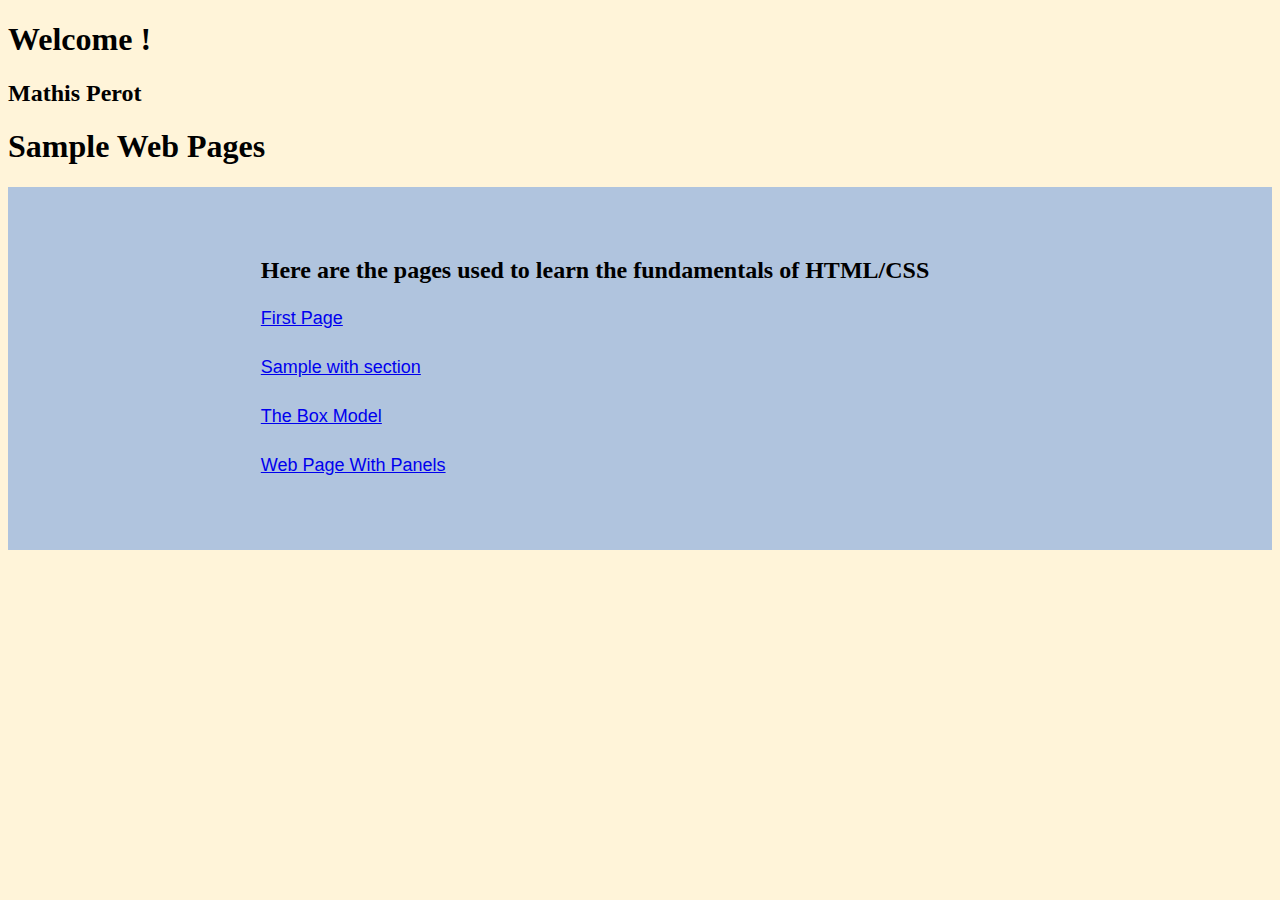
<file: index.html>
<!DOCTYPE html>
<html lang="en">
    <head>
        <meta charset="UTF-8">
        <meta http-equiv="X-UA-Compatible" content="IE=edge">
        <meta name="viewport" content="width=device-width,initial-scale=1.0">
        <title>Mary Smith | Home Page</title>
        <meta name="description" content="Welcome to my website that showcases some of my digital creations.">
        <link rel="stylesheet" href="assets/css/global.css">

    </head>

    <body>
        <header>
            <h1>Welcome !</h1>
            <h2>Mathis Perot</h2>
        </header>
        <main>
            <h1>Sample Web Pages</h1>

            <section id="tutorial">
                
                <h2>Here are the pages used to learn the fundamentals of HTML/CSS </h2>
                
                <div id="tuto_links">
                    <p><a href="exercises/page-1.html" class="red_link">First Page</a></p>
                    <p><a href="exercises/page-2.html" class="red_link">Sample with section</a></p>
                    <p><a href="exercises/page-4.html">The Box Model</a></p>
                    <p><a href="exercises/page-5.html">Web Page With Panels</a></p>
                </div>
            </section>

            
        </main>

    </body>

</html>
</file>
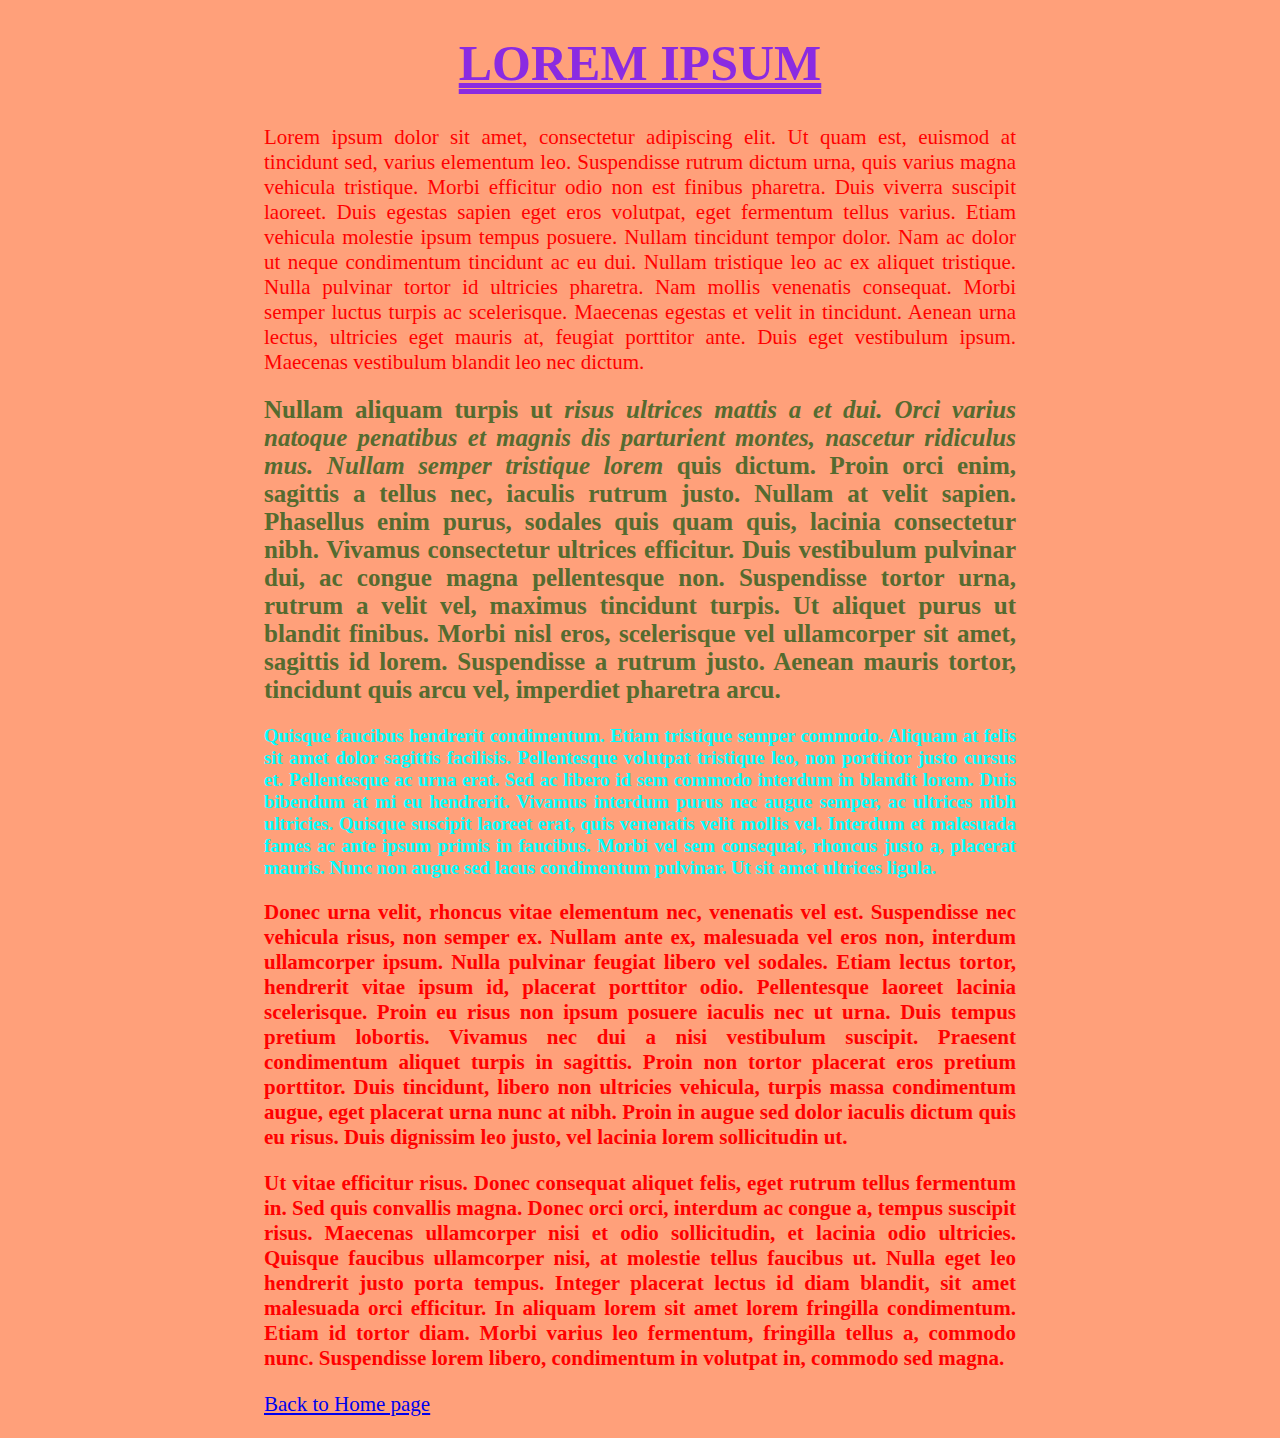
<file: exercises/page-1.html>
<!DOCTYPE html>
<html lang="en">
    <head>
        <meta charset="UTF-8">
        <meta http-equiv="X-UA-Compatible" content="IE=edge">
        <meta name="viewport" content="width=device-width,initial-scale=1.0">
        <title>page-1</title>
        <link rel="stylesheet" href="assets/css/style-1.css">

    </head>

    <body>
        <h1 class="title">LOREM IPSUM</h1>

        <p>
        Lorem ipsum dolor sit amet, consectetur adipiscing elit. Ut quam est, euismod at tincidunt sed, varius elementum leo. Suspendisse rutrum dictum urna,
        quis varius magna vehicula tristique. Morbi efficitur odio non est finibus pharetra. Duis viverra suscipit laoreet. Duis egestas sapien eget eros volutpat,
        eget fermentum tellus varius. Etiam vehicula molestie ipsum tempus posuere. Nullam tincidunt tempor dolor. Nam ac dolor ut neque condimentum tincidunt ac eu
        dui. Nullam tristique leo ac ex aliquet tristique. Nulla pulvinar tortor id ultricies pharetra. Nam mollis venenatis consequat. Morbi semper luctus turpis ac
        scelerisque. Maecenas egestas et velit in tincidunt. Aenean urna lectus, ultricies eget mauris at, feugiat porttitor ante. Duis eget vestibulum ipsum.
        Maecenas vestibulum blandit leo nec dictum.
        </p>

        <h2 class="title" id="subtitle" >
        Nullam aliquam turpis ut <i> risus ultrices mattis a et dui. Orci varius natoque penatibus et magnis dis parturient montes, nascetur ridiculus mus. 
        Nullam semper tristique lorem</i> quis dictum. Proin orci enim, sagittis a tellus nec, iaculis rutrum justo. Nullam at velit sapien. Phasellus enim purus, 
        sodales quis quam quis, lacinia consectetur nibh. Vivamus consectetur ultrices efficitur. Duis vestibulum pulvinar dui, ac congue magna pellentesque non. 
        Suspendisse tortor urna, rutrum a velit vel, maximus tincidunt turpis. Ut aliquet purus ut blandit finibus. Morbi nisl eros, scelerisque vel ullamcorper sit 
        amet, sagittis id lorem. Suspendisse a rutrum justo. Aenean mauris tortor, tincidunt quis arcu vel, imperdiet pharetra arcu.
        </h2>

        <h3>
        Quisque faucibus hendrerit condimentum. Etiam tristique semper commodo. Aliquam at felis sit amet dolor sagittis facilisis. Pellentesque volutpat tristique leo, 
        non porttitor justo cursus et. Pellentesque ac urna erat. Sed ac libero id sem commodo interdum in blandit lorem. Duis bibendum at mi eu hendrerit. Vivamus 
        interdum purus nec augue semper, ac ultrices nibh ultricies. Quisque suscipit laoreet erat, quis venenatis velit mollis vel. Interdum et malesuada fames ac ante 
        ipsum primis in faucibus. Morbi vel sem consequat, rhoncus justo a, placerat mauris. Nunc non augue sed lacus condimentum pulvinar. Ut sit amet ultrices ligula.
        </h3>
        
        <b>
        <p>
        Donec urna velit, rhoncus vitae elementum nec, venenatis vel est. Suspendisse nec vehicula risus, non semper ex. Nullam ante ex, malesuada vel eros non,
        interdum ullamcorper ipsum. Nulla pulvinar feugiat libero vel sodales. Etiam lectus tortor, hendrerit vitae ipsum id, placerat porttitor odio. Pellentesque 
        laoreet lacinia scelerisque. Proin eu risus non ipsum posuere iaculis nec ut urna. Duis tempus pretium lobortis. Vivamus nec dui a nisi vestibulum suscipit. 
        Praesent condimentum aliquet turpis in sagittis. Proin non tortor placerat eros pretium porttitor. Duis tincidunt, libero non ultricies vehicula, turpis massa 
        condimentum augue, eget placerat urna nunc at nibh. Proin in augue sed dolor iaculis dictum quis eu risus. Duis dignissim leo justo, vel lacinia lorem 
        sollicitudin ut.
        </p>

        <p>
        Ut vitae efficitur risus. Donec consequat aliquet felis, eget rutrum tellus fermentum in. Sed quis convallis magna. Donec orci orci, interdum ac congue a, 
        tempus suscipit risus. Maecenas ullamcorper nisi et odio sollicitudin, et lacinia odio ultricies. Quisque faucibus ullamcorper nisi, at molestie tellus 
        faucibus ut. Nulla eget leo hendrerit justo porta tempus. Integer placerat lectus id diam blandit, sit amet malesuada orci efficitur. In aliquam lorem sit amet 
        lorem fringilla condimentum. Etiam id tortor diam. Morbi varius leo fermentum, fringilla tellus a, commodo nunc. Suspendisse lorem libero, condimentum in 
        volutpat in, commodo sed magna. 
        </p>
        </b>

        <p><a href="../index.html">Back to Home page</a></p>
    </body>

</html>
</file>
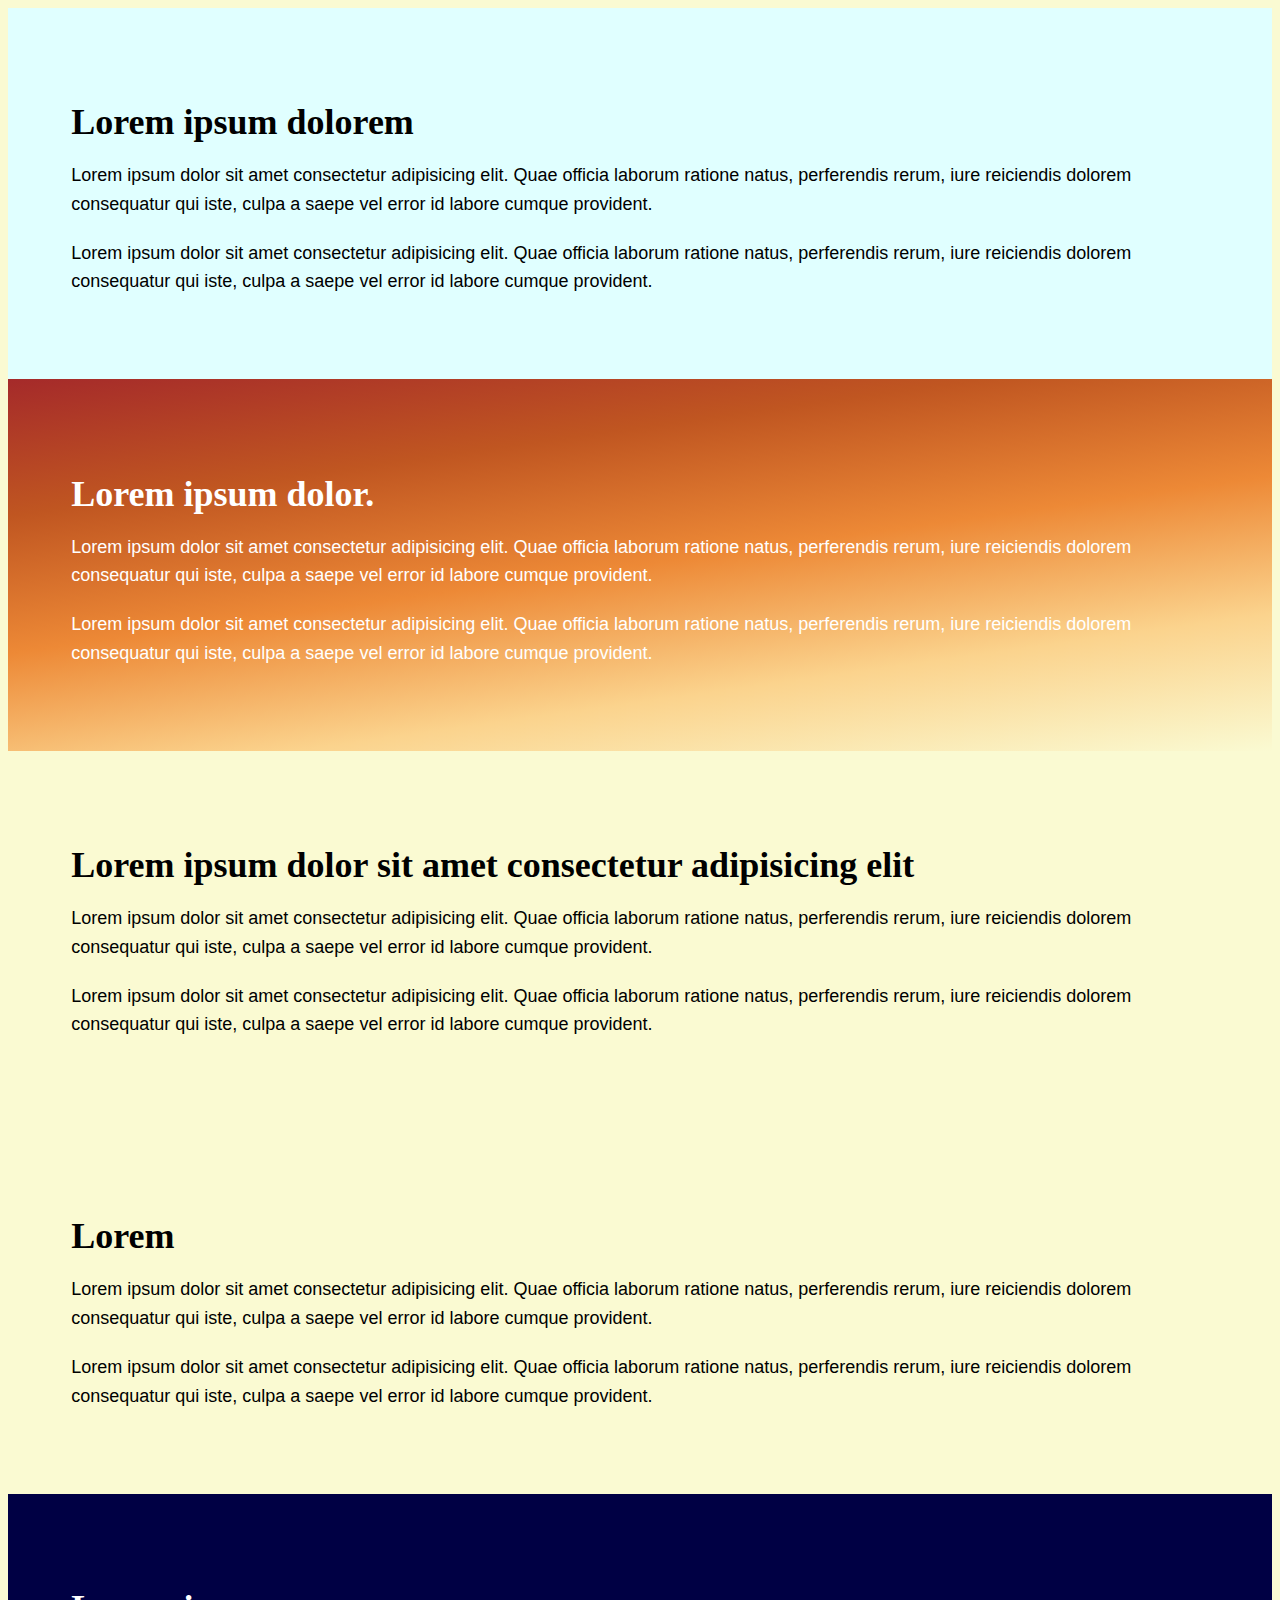
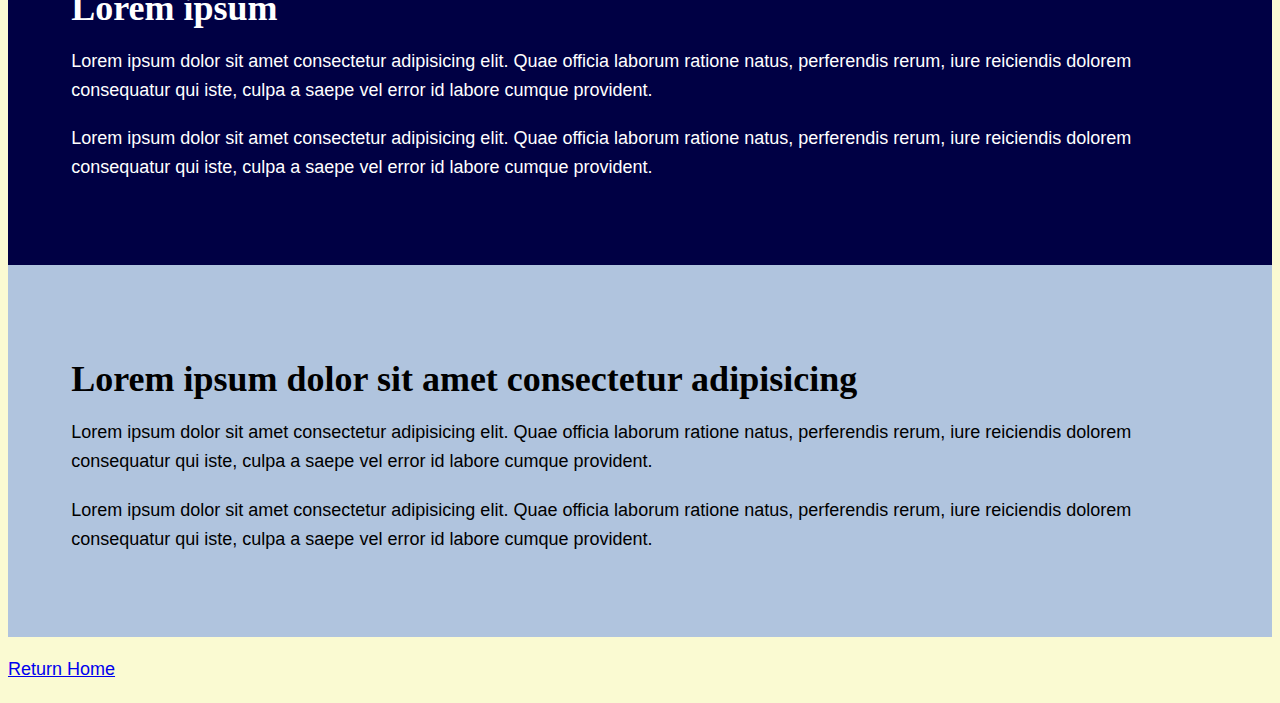
<file: exercises/page-2.html>
<!DOCTYPE html>
<html lang="en">
<head>
    <meta charset="UTF-8">
    <meta http-equiv="X-UA-Compatible" content="IE=edge">
    <meta name="viewport" content="width=device-width, initial-scale=1.0">
    <title>Sample web page with sections</title>
    <meta name="description" content="A sample web page with multiple sections.">
    <link rel="stylesheet" href="assets/css/style-2.css">
</head>
<body>
    <nav></nav>
    <header></header>
    <main>
        <section class="Sec1">
            <h2>
                Lorem ipsum dolorem
            </h2>
            <p>
                Lorem ipsum dolor sit amet consectetur adipisicing elit. Quae officia laborum ratione natus, perferendis rerum, iure reiciendis dolorem consequatur qui     iste, culpa a saepe vel error id labore cumque provident.
            </p>

            <p>
                Lorem ipsum dolor sit amet consectetur adipisicing elit. Quae officia laborum ratione natus, perferendis rerum, iure reiciendis dolorem consequatur qui iste, culpa a saepe vel error id labore cumque provident.
            </p>
        </section>

        <section class="Sec2">
            <h2>
                Lorem ipsum dolor.
            </h2>
            <p>
                Lorem ipsum dolor sit amet consectetur adipisicing elit. Quae officia laborum ratione natus, perferendis rerum, iure reiciendis dolorem consequatur qui     iste, culpa a saepe vel error id labore cumque provident.
            </p>

            <p>
                Lorem ipsum dolor sit amet consectetur adipisicing elit. Quae officia laborum ratione natus, perferendis rerum, iure reiciendis dolorem consequatur qui iste, culpa a saepe vel error id labore cumque provident.
            </p>
        </section>

        <section class="Sec3">
            <h2>
                Lorem ipsum dolor sit amet consectetur adipisicing elit
            </h2>
            <p>
                Lorem ipsum dolor sit amet consectetur adipisicing elit. Quae officia laborum ratione natus, perferendis rerum, iure reiciendis dolorem consequatur qui     iste, culpa a saepe vel error id labore cumque provident.
            </p>

            <p>
                Lorem ipsum dolor sit amet consectetur adipisicing elit. Quae officia laborum ratione natus, perferendis rerum, iure reiciendis dolorem consequatur qui iste, culpa a saepe vel error id labore cumque provident.
            </p>
        </section>

        <section class="Sec4">
            <h2>
                Lorem
            </h2>
            <p>
                Lorem ipsum dolor sit amet consectetur adipisicing elit. Quae officia laborum ratione natus, perferendis rerum, iure reiciendis dolorem consequatur qui     iste, culpa a saepe vel error id labore cumque provident.
            </p>

            <p>
                Lorem ipsum dolor sit amet consectetur adipisicing elit. Quae officia laborum ratione natus, perferendis rerum, iure reiciendis dolorem consequatur qui iste, culpa a saepe vel error id labore cumque provident.
            </p>
        </section>

        <section class="Sec5">
            <h2>
                Lorem ipsum
            </h2>
            <p>
                Lorem ipsum dolor sit amet consectetur adipisicing elit. Quae officia laborum ratione natus, perferendis rerum, iure reiciendis dolorem consequatur qui     iste, culpa a saepe vel error id labore cumque provident.
            </p>

            <p>
                Lorem ipsum dolor sit amet consectetur adipisicing elit. Quae officia laborum ratione natus, perferendis rerum, iure reiciendis dolorem consequatur qui iste, culpa a saepe vel error id labore cumque provident.
            </p>
        </section>

        <section class="Sec6">
            <h2>
                Lorem ipsum dolor sit amet consectetur adipisicing
            </h2>
            <p>
                Lorem ipsum dolor sit amet consectetur adipisicing elit. Quae officia laborum ratione natus, perferendis rerum, iure reiciendis dolorem consequatur qui     iste, culpa a saepe vel error id labore cumque provident.
            </p>

            <p>
                Lorem ipsum dolor sit amet consectetur adipisicing elit. Quae officia laborum ratione natus, perferendis rerum, iure reiciendis dolorem consequatur qui iste, culpa a saepe vel error id labore cumque provident.
            </p>
        </section>
    </main>

    <p><a href="../index.html">Return Home</a></p>
</body>
</html>
</file>
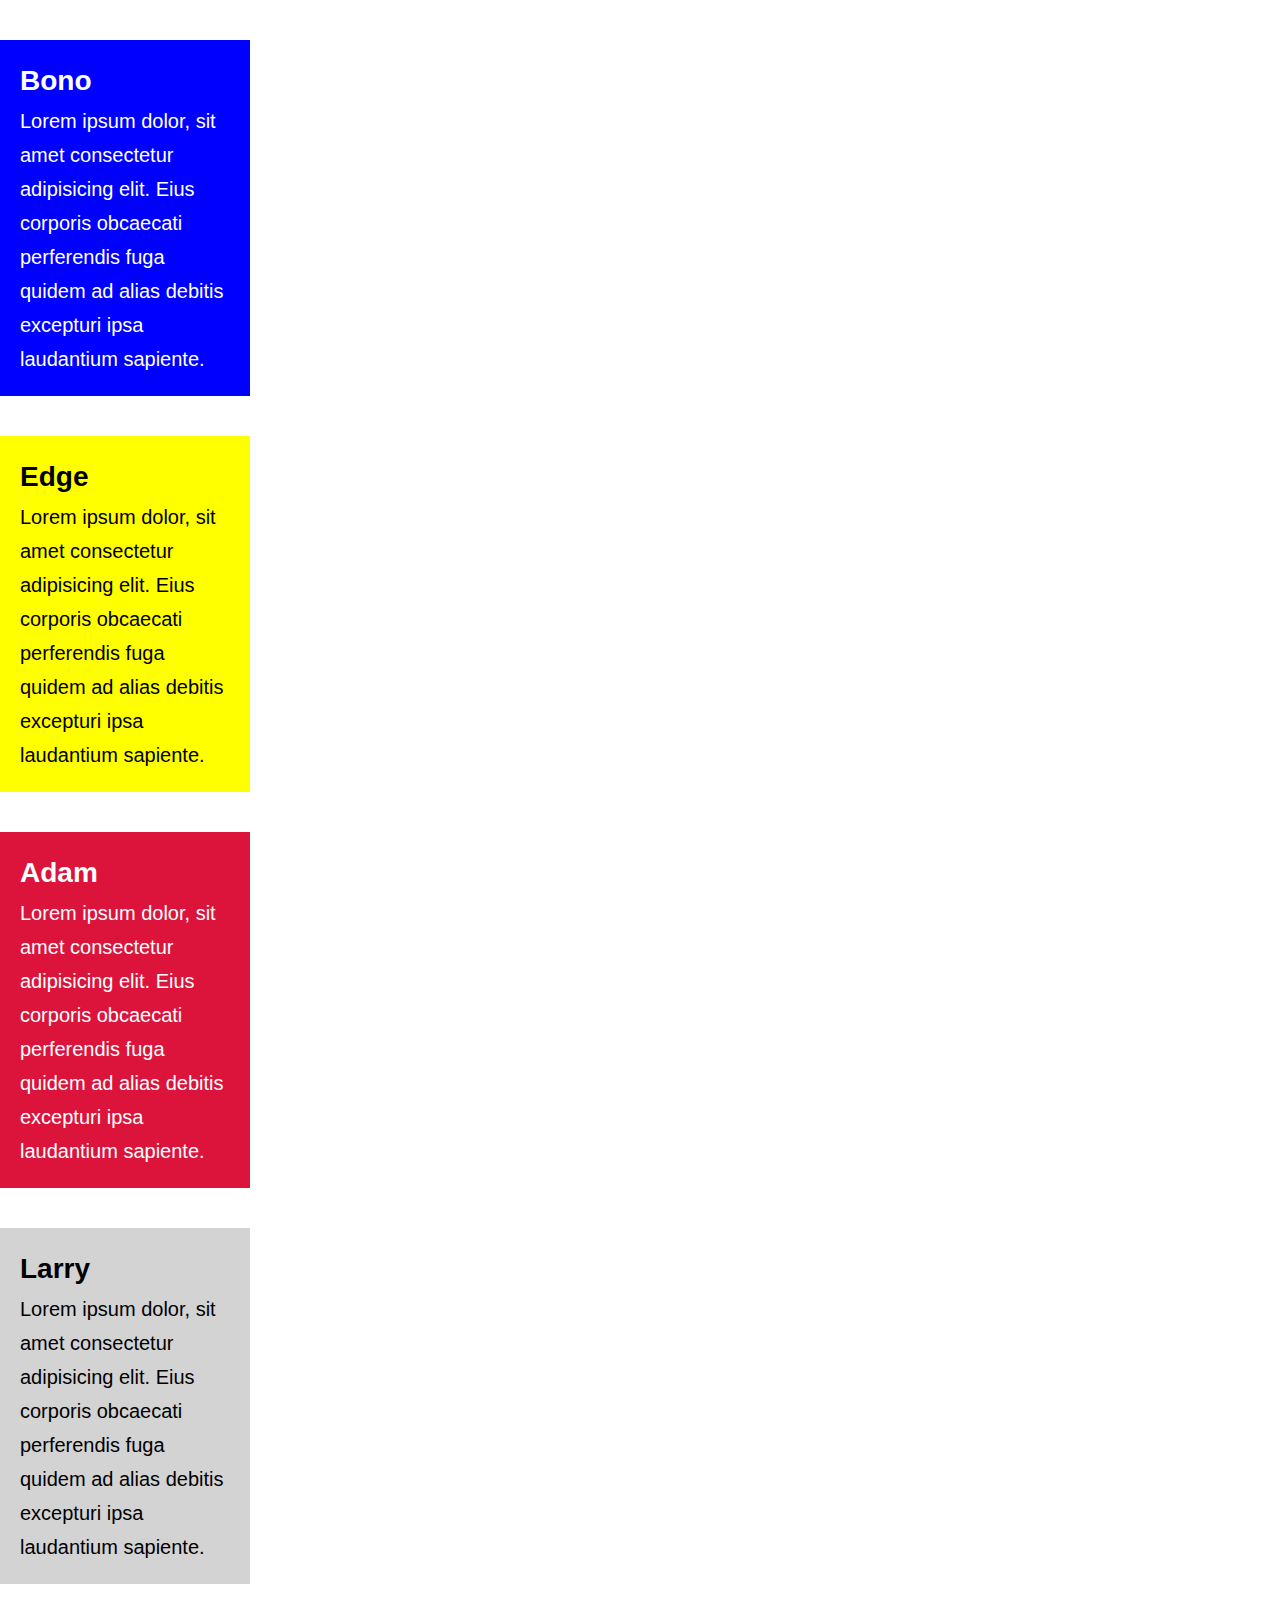
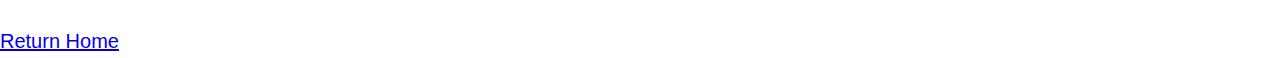
<file: exercises/page-4.html>
<!DOCTYPE html>
<html lang="en"><head>
<meta http-equiv="content-type" content="text/html; charset=UTF-8">
    <meta charset="UTF-8">
    <meta name="viewport" content="width=device-width, initial-scale=1.0">

    <title>The HTML box model with div elements</title>
    <meta name="description" content="A web page for exploring the HTML box model and in particular the properties of the div tag that can sub-divide elements into rectangular boxes.">

    <!-- Google Fonts -->
    <link rel="preconnect" href="https://fonts.gstatic.com/">
    <link href="assets/css/style-4.css" rel="stylesheet">

</head>


<body>

    <div class="bono">
        <h3>Bono</h3>
        <p>Lorem ipsum dolor, sit amet consectetur adipisicing elit. Eius corporis obcaecati perferendis fuga quidem ad alias debitis excepturi ipsa laudantium sapiente.</p>
    </div>
    
    <div class="edge">
        <h3>Edge</h3>
        <p>Lorem ipsum dolor, sit amet consectetur adipisicing elit. Eius corporis obcaecati perferendis fuga quidem ad alias debitis excepturi ipsa laudantium sapiente.</p>
    </div>
    
    <div class="adam">
        <h3>Adam</h3>
        <p>Lorem ipsum dolor, sit amet consectetur adipisicing elit. Eius corporis obcaecati perferendis fuga quidem ad alias debitis excepturi ipsa laudantium sapiente.</p>
    </div>
    
    <div class="larry">
        <h3>Larry</h3>
        <p>Lorem ipsum dolor, sit amet consectetur adipisicing elit. Eius corporis obcaecati perferendis fuga quidem ad alias debitis excepturi ipsa laudantium sapiente.</p>
    </div>
    <p><a href="../index.html">Return Home</a></p>
</body></html>
</file>
<file: assets/css/global.css>
/* Desktops */
@media (min-width: 768px) { 
    section { padding: 4% 20% } 

}

/* Mobiles */
@media (max-width: 767px) { section { padding: 12% 8% } }

:root {
    /* Nicer than default sans-serif font */
    --font-sans: -apple-system, system-ui, BlinkMacSystemFont, Segoe UI, Roboto, Helvetica Neue, Fira Sans, Ubuntu, Oxygen, Oxygen Sans, Cantarell, Droid Sans, Apple Color Emoji, Segoe UI Emoji, Segoe UI Emoji, Segoe UI Symbol, Lucida Grande, Helvetica, Arial, sans-serif;
    --font-serif: Cambria, "Hoefler Text", Utopia, "Liberation Serif", "Nimbus Roman No9 L Regular", Times, "Times New Roman", serif;
    --font-monospace: Menlo, Monaco, Consolas, "Liberation Mono", "Courier New", monospace;
    --global-font: var(--font-sans);

    /* Color variables */
    --black-000: #000000;
    --white-000: #ffffff;
    --trans-000: transparent;

    --slate-050: #ECEFF1;
    --slate-100: #CFD8DC;
    --slate-200: #B0BEC5;
    --slate-300: #90A4AE;
    --slate-400: #78909C;
    --slate-500: #607D8B;
    --slate-600: #546E7A;
    --slate-700: #455A64;
    --slate-800: #37474F;
    --slate-900: #263238;

    --gray-050: #F9FAFB;
    --gray-100: #f7fafc;
    --gray-200: #edf2f7;
    --gray-300: #e2e8f0;
    --gray-400: #cbd5e0;
    --gray-500: #a0aec0;
    --gray-600: #718096;
    --gray-700: #4a5568;
    --gray-800: #2d3748;
    --gray-900: #1a202c;

    --red-050: #FEF2F2;
    --red-100: #fff5f5;
    --red-200: #fed7d7;
    --red-300: #feb2b2;
    --red-400: #fc8181;
    --red-500: #f56565;
    --red-600: #e53e3e;
    --red-700: #c53030;
    --red-800: #9b2c2c;
    --red-900: #742a2a;

    --orange-050: #FFF7ED;
    --orange-100: #fffaf0;
    --orange-200: #feebc8;
    --orange-300: #fbd38d;
    --orange-400: #f6ad55;
    --orange-500: #ed8936;
    --orange-600: #dd6b20;
    --orange-700: #c05621;
    --orange-800: #9c4221;
    --orange-900: #7b341e;

    --amber-050: #FFFBEB;
    --amber-100: #FEF3C7;
    --amber-200: #FDE68A;
    --amber-300: #FCD34D;
    --amber-400: #FBBF24;
    --amber-500: #F59E0B;
    --amber-600: #D97706;
    --amber-700: #B45309;
    --amber-800: #92400E;
    --amber-900: #78350F;

    --yellow-050: #FEFCE8;
    --yellow-100: #fffff0;
    --yellow-200: #fefcbf;
    --yellow-300: #faf089;
    --yellow-400: #f6e05e;
    --yellow-500: #ecc94b;
    --yellow-600: #d69e2e;
    --yellow-700: #b7791f;
    --yellow-800: #975a16;
    --yellow-900: #744210;

    --lime-050: #F7FEE7;
    --lime-100: #ECFCCB;
    --lime-200: #D9F99D;
    --lime-300: #BEF264;
    --lime-400: #A3E635;
    --lime-500: #84CC16;
    --lime-600: #65A30D;
    --lime-700: #4D7C0F;
    --lime-800: #3F6212;
    --lime-900: #365314;

    --green-050: #F0FDF4;
    --green-100: #f0fff4;
    --green-200: #c6f6d5;
    --green-300: #9ae6b4;
    --green-400: #14f195;
    --green-500: #48bb78;
    --green-600: #38a169;
    --green-700: #2f855a;
    --green-800: #276749;
    --green-900: #22543d;

    --teal-050: #F0FDFA;
    --teal-100: #CCFBF1;
    --teal-200: #99F6E4;
    --teal-300: #5EEAD4;
    --teal-400: #2DD4BF;
    --teal-500: #14B8A6;
    --teal-600: #0D9488;
    --teal-700: #0F766E;
    --teal-800: #115E59;
    --teal-900: #134E4A;

    --cyan-050: #ECFEFF;
    --cyan-100: #CFFAFE;
    --cyan-200: #A5F3FC;
    --cyan-300: #67E8F9;
    --cyan-400: #22D3EE;
    --cyan-500: #06B6D4;
    --cyan-600: #0891B2;
    --cyan-700: #0E7490;
    --cyan-800: #155E75;
    --cyan-900: #164E63;

    --sky-050: #F0F9FF;
    --sky-100: #E0F2FE;
    --sky-200: #BAE6FD;
    --sky-300: #7DD3FC;
    --sky-400: #38BDF8;
    --sky-500: #0EA5E9;
    --sky-600: #0284C7;
    --sky-700: #0369A1;
    --sky-800: #075985;
    --sky-900: #0C4A6E;

    --blue-050: #EFF6FF;
    --blue-100: #DBEAFE;
    --blue-200: #BFDBFE;
    --blue-300: #93C5FD;
    --blue-400: #60A5FA;
    --blue-500: #3B82F6;
    --blue-600: #2563EB;
    --blue-700: #1D4ED8;
    --blue-800: #1E40AF;
    --blue-900: #1E3A8A;

    --indigo-050: #EEF2FF;
    --indigo-100: #E0E7FF;
    --indigo-200: #C7D2FE;
    --indigo-300: #A5B4FC;
    --indigo-400: #818CF8;
    --indigo-500: #6366F1;
    --indigo-600: #4F46E5;
    --indigo-700: #4338CA;
    --indigo-800: #3730A3;
    --indigo-900: #312E81;

    --purple-050: #FAF5FF;
    --purple-100: #F3E8FF;
    --purple-200: #E9D5FF;
    --purple-300: #D8B4FE;
    --purple-400: #C084FC;
    --purple-500: #A855F7;
    --purple-600: #9333EA;
    --purple-700: #7E22CE;
    --purple-800: #6B21A8;
    --purple-900: #581C87;

    --fuchsia-050: #FDF4FF;
    --fuchsia-100: #FAE8FF;
    --fuchsia-200: #F5D0FE;
    --fuchsia-300: #F0ABFC;
    --fuchsia-400: #E879F9;
    --fuchsia-500: #D946EF;
    --fuchsia-600: #C026D3;
    --fuchsia-700: #A21CAF;
    --fuchsia-800: #86198F;
    --fuchsia-900: #701A75;

    --pink-050: #FDF2F8;
    --pink-100: #FCE7F3;
    --pink-200: #FBCFE8;
    --pink-300: #F9A8D4;
    --pink-400: #F472B6;
    --pink-500: #EC4899;
    --pink-600: #DB2777;
    --pink-700: #BE185D;
    --pink-800: #9D174D;
    --pink-900: #831843;

    --rose-050: #FFF1F2;
    --rose-100: #FFE4E6;
    --rose-200: #FECDD3;
    --rose-300: #FDA4AF;
    --rose-400: #FB7185;
    --rose-500: #F43F5E;
    --rose-600: #E11D48;
    --rose-700: #BE123C;
    --rose-800: #9F1239;
    --rose-900: #881337;

    --brown-050: #EFEBE9;
    --brown-100: #D7CCC8;
    --brown-200: #BCAAA4;
    --brown-300: #A1887F;
    --brown-400: #8D6E63;
    --brown-500: #795548;
    --brown-600: #6D4C41;
    --brown-700: #5D4037;
    --brown-800: #4E342E;
    --brown-900: #3E2723;

    --trend-050: #fff4d9;
    --trend-100: #fdd0bb;
    --trend-200: #fea8b3;
    --trend-300: #d4eee6;
    --trend-400: #bde5fe;
    --trend-500: #0000fe;
    --trend-600: #400c3e;
    --trend-700: #2c4763;
    --trend-800: #1f364d;
    --trend-900: #0e2439;

    /* Spacing variables */
    /* --max-width: 1920px; */
    --max-content-width: 1920px;
    --spacing-xs: 2.5%;
    --spacing-s: 5%;
    --spacing-m: 10%;
    --spacing-l: 15%;
    --spacing-xl: 20%;

    --overlay-opacity: 0.3;
    --overlay-color: rgba(255, 0, 0, var(--overlay-opacity));
    --overlay-trans: transparent;
}

body { 
    background-color: var(--trend-050);
}

#tutorial{
    background-color: lightsteelblue;
}

.red_links{
    color: red;
}

p {
    font-size: 18px;
    font-family: sans-serif;
    line-height: 1.6;
    margin-bottom: 20px;
}
</file>
<file: exercises/assets/css/style-1.css>
body { 
    background-color: lightsalmon;
}

p{
    font-size: 21px;
    color:red;
}

body{
    padding-left: 20%;
    padding-right: 20%;
    text-align: justify;
}

.title{ 
    text-decoration: underline;
    text-decoration-style: double;
}

#subtitle{
    text-decoration: none;
    font-size: 25px;
}

h1{
    font-size: 50px;
    text-align: center;
    color: blueviolet;
}

h2{
    color:darkolivegreen;
}

h3{
    color: cyan;
}
</file>
<file: exercises/assets/css/style-2.css>
/* Desktops */
@media (min-width: 768px) { 
    section { padding: 4% 20% } 
    section.w-800px { max-width: 800px; margin-left: auto; margin-right: auto;}
    section.w-1024px { max-width: 1024px; margin-left: auto; margin-right: auto;}
    section.w-1140px { max-width: 1140px; margin-left: auto; margin-right: auto;}
    section.w-1536px { max-width: 1536px; margin-left: auto; margin-right: auto;}
}

/* Mobiles */
@media (max-width: 767px) { section { padding: 12% 8% } }

:root {
    /* Nicer than default sans-serif font */
    --font-sans: -apple-system, system-ui, BlinkMacSystemFont, Segoe UI, Roboto, Helvetica Neue, Fira Sans, Ubuntu, Oxygen, Oxygen Sans, Cantarell, Droid Sans, Apple Color Emoji, Segoe UI Emoji, Segoe UI Emoji, Segoe UI Symbol, Lucida Grande, Helvetica, Arial, sans-serif;
    --font-serif: Cambria, "Hoefler Text", Utopia, "Liberation Serif", "Nimbus Roman No9 L Regular", Times, "Times New Roman", serif;
    --font-monospace: Menlo, Monaco, Consolas, "Liberation Mono", "Courier New", monospace;
    --global-font: var(--font-sans);

    /* Color variables */
    --black-000: #000000;
    --white-000: #ffffff;
    --trans-000: transparent;

    --slate-050: #ECEFF1;
    --slate-100: #CFD8DC;
    --slate-200: #B0BEC5;
    --slate-300: #90A4AE;
    --slate-400: #78909C;
    --slate-500: #607D8B;
    --slate-600: #546E7A;
    --slate-700: #455A64;
    --slate-800: #37474F;
    --slate-900: #263238;

    --gray-050: #F9FAFB;
    --gray-100: #f7fafc;
    --gray-200: #edf2f7;
    --gray-300: #e2e8f0;
    --gray-400: #cbd5e0;
    --gray-500: #a0aec0;
    --gray-600: #718096;
    --gray-700: #4a5568;
    --gray-800: #2d3748;
    --gray-900: #1a202c;

    --red-050: #FEF2F2;
    --red-100: #fff5f5;
    --red-200: #fed7d7;
    --red-300: #feb2b2;
    --red-400: #fc8181;
    --red-500: #f56565;
    --red-600: #e53e3e;
    --red-700: #c53030;
    --red-800: #9b2c2c;
    --red-900: #742a2a;

    --orange-050: #FFF7ED;
    --orange-100: #fffaf0;
    --orange-200: #feebc8;
    --orange-300: #fbd38d;
    --orange-400: #f6ad55;
    --orange-500: #ed8936;
    --orange-600: #dd6b20;
    --orange-700: #c05621;
    --orange-800: #9c4221;
    --orange-900: #7b341e;

    --amber-050: #FFFBEB;
    --amber-100: #FEF3C7;
    --amber-200: #FDE68A;
    --amber-300: #FCD34D;
    --amber-400: #FBBF24;
    --amber-500: #F59E0B;
    --amber-600: #D97706;
    --amber-700: #B45309;
    --amber-800: #92400E;
    --amber-900: #78350F;

    --yellow-050: #FEFCE8;
    --yellow-100: #fffff0;
    --yellow-200: #fefcbf;
    --yellow-300: #faf089;
    --yellow-400: #f6e05e;
    --yellow-500: #ecc94b;
    --yellow-600: #d69e2e;
    --yellow-700: #b7791f;
    --yellow-800: #975a16;
    --yellow-900: #744210;

    --lime-050: #F7FEE7;
    --lime-100: #ECFCCB;
    --lime-200: #D9F99D;
    --lime-300: #BEF264;
    --lime-400: #A3E635;
    --lime-500: #84CC16;
    --lime-600: #65A30D;
    --lime-700: #4D7C0F;
    --lime-800: #3F6212;
    --lime-900: #365314;

    --green-050: #F0FDF4;
    --green-100: #f0fff4;
    --green-200: #c6f6d5;
    --green-300: #9ae6b4;
    --green-400: #14f195;
    --green-500: #48bb78;
    --green-600: #38a169;
    --green-700: #2f855a;
    --green-800: #276749;
    --green-900: #22543d;

    --teal-050: #F0FDFA;
    --teal-100: #CCFBF1;
    --teal-200: #99F6E4;
    --teal-300: #5EEAD4;
    --teal-400: #2DD4BF;
    --teal-500: #14B8A6;
    --teal-600: #0D9488;
    --teal-700: #0F766E;
    --teal-800: #115E59;
    --teal-900: #134E4A;

    --cyan-050: #ECFEFF;
    --cyan-100: #CFFAFE;
    --cyan-200: #A5F3FC;
    --cyan-300: #67E8F9;
    --cyan-400: #22D3EE;
    --cyan-500: #06B6D4;
    --cyan-600: #0891B2;
    --cyan-700: #0E7490;
    --cyan-800: #155E75;
    --cyan-900: #164E63;

    --sky-050: #F0F9FF;
    --sky-100: #E0F2FE;
    --sky-200: #BAE6FD;
    --sky-300: #7DD3FC;
    --sky-400: #38BDF8;
    --sky-500: #0EA5E9;
    --sky-600: #0284C7;
    --sky-700: #0369A1;
    --sky-800: #075985;
    --sky-900: #0C4A6E;

    --blue-050: #EFF6FF;
    --blue-100: #DBEAFE;
    --blue-200: #BFDBFE;
    --blue-300: #93C5FD;
    --blue-400: #60A5FA;
    --blue-500: #3B82F6;
    --blue-600: #2563EB;
    --blue-700: #1D4ED8;
    --blue-800: #1E40AF;
    --blue-900: #1E3A8A;

    --indigo-050: #EEF2FF;
    --indigo-100: #E0E7FF;
    --indigo-200: #C7D2FE;
    --indigo-300: #A5B4FC;
    --indigo-400: #818CF8;
    --indigo-500: #6366F1;
    --indigo-600: #4F46E5;
    --indigo-700: #4338CA;
    --indigo-800: #3730A3;
    --indigo-900: #312E81;

    --purple-050: #FAF5FF;
    --purple-100: #F3E8FF;
    --purple-200: #E9D5FF;
    --purple-300: #D8B4FE;
    --purple-400: #C084FC;
    --purple-500: #A855F7;
    --purple-600: #9333EA;
    --purple-700: #7E22CE;
    --purple-800: #6B21A8;
    --purple-900: #581C87;

    --fuchsia-050: #FDF4FF;
    --fuchsia-100: #FAE8FF;
    --fuchsia-200: #F5D0FE;
    --fuchsia-300: #F0ABFC;
    --fuchsia-400: #E879F9;
    --fuchsia-500: #D946EF;
    --fuchsia-600: #C026D3;
    --fuchsia-700: #A21CAF;
    --fuchsia-800: #86198F;
    --fuchsia-900: #701A75;

    --pink-050: #FDF2F8;
    --pink-100: #FCE7F3;
    --pink-200: #FBCFE8;
    --pink-300: #F9A8D4;
    --pink-400: #F472B6;
    --pink-500: #EC4899;
    --pink-600: #DB2777;
    --pink-700: #BE185D;
    --pink-800: #9D174D;
    --pink-900: #831843;

    --rose-050: #FFF1F2;
    --rose-100: #FFE4E6;
    --rose-200: #FECDD3;
    --rose-300: #FDA4AF;
    --rose-400: #FB7185;
    --rose-500: #F43F5E;
    --rose-600: #E11D48;
    --rose-700: #BE123C;
    --rose-800: #9F1239;
    --rose-900: #881337;

    --brown-050: #EFEBE9;
    --brown-100: #D7CCC8;
    --brown-200: #BCAAA4;
    --brown-300: #A1887F;
    --brown-400: #8D6E63;
    --brown-500: #795548;
    --brown-600: #6D4C41;
    --brown-700: #5D4037;
    --brown-800: #4E342E;
    --brown-900: #3E2723;

    --trend-050: #fff4d9;
    --trend-100: #fdd0bb;
    --trend-200: #fea8b3;
    --trend-300: #d4eee6;
    --trend-400: #bde5fe;
    --trend-500: #0000fe;
    --trend-600: #400c3e;
    --trend-700: #2c4763;
    --trend-800: #1f364d;
    --trend-900: #0e2439;

    /* Spacing variables */
    /* --max-width: 1920px; */
    --max-content-width: 1920px;
    --spacing-xs: 2.5%;
    --spacing-s: 5%;
    --spacing-m: 10%;
    --spacing-l: 15%;
    --spacing-xl: 20%;

    --overlay-opacity: 0.3;
    --overlay-color: rgba(255, 0, 0, var(--overlay-opacity));
    --overlay-trans: transparent;
}

body { 
    background-color: lightgoldenrodyellow;
}

section {
    padding: 5% 5% 5% 5%;
    background-color: beige;
}

h2{
    font-size: 36px;
    margin-bottom: 4px;
}

p {
    font-size: 18px;
    font-family: sans-serif;
    line-height: 1.6;
    margin-bottom: 20px;
}

.Sec1{ 
    background-color: lightcyan;
}

.Sec2{
    background-image: linear-gradient( 172deg, brown, var(--orange-700), var(--orange-500) ,var(--orange-300), lightgoldenrodyellow);
    color: white;
}

.Sec3{
    background-color: lightgoldenrodyellow;
}

.Sec4{
    background-color: lightgoldenrodyellow;
}

.Sec5{
    background-color: #004;
    color: white;
}

.Sec6{
    background-color: lightsteelblue;
}
</file>
<file: exercises/assets/css/style-4.css>
/*  ============= WEB BROWSER RESETS ============ */
* { margin: 0; padding: 0; border: none }
*, *::before, *::after { box-sizing: border-box }
html { height: 100%; font-size: 100%; font: inherit; vertical-align: baseline;
scroll-behavior: smooth; scroll-padding-top: 20px }
body { max-width: 1920px; line-height: 1.5; margin-left: auto; margin-right: auto; 
min-height: 100vh; text-rendering: optimizeSpeed }  
img { width: 100%; height: auto; display: block }
h1, h2, h3, h4 { width: 100% }
input, button, textarea, select { font: inherit }

/* ================= ENDS ================ */

/* ==== Web page width ==== */

/* Desktops 
@media (min-width:768px) { body { padding: 4% 18% } }


/* Mobiles 
@media (max-width:767px) { body { padding: 12% 8% } }
*/


/* ==== Headings ==== */

h1 {
	font-family: 'Roboto', sans-serif;
	font-size: 64px;
    text-align: center;
    letter-spacing: -1px;
    margin-bottom: 64px;
}

h3 {
	font-family: 'Roboto', sans-serif;
	font-size: 28px;
    margin-bottom: 2px;
}

/* Paragraphs of text */
p {
	font-family: 'Roboto', sans-serif;
    font-size: 20px;
    line-height: 1.7
}

.bono{
    background-color: blue;
    color: white;
    padding: 12 20 12 20px;
    width: 250px;
    margin: 40px 0 40px 0;
}

.edge{
    background-color: yellow;
    padding: 12 20 12 20px;
    width: 250px;
    margin: 40px 0 40px 0;
}

.adam{
    background-color: crimson;
    color: white;
    padding: 12 20 12 20px;
    width: 250px;
    margin: 40px 0 40px 0;
}

.larry{
    background-color: lightgrey;
    padding: 12 20 12 20px;
    width: 250px;
    margin: 40px 0 40px 0;
}
 

div {
    background-color: deeppink;
    margin: 32px 0 32px 0;
    padding: 20px;
}
</file>
